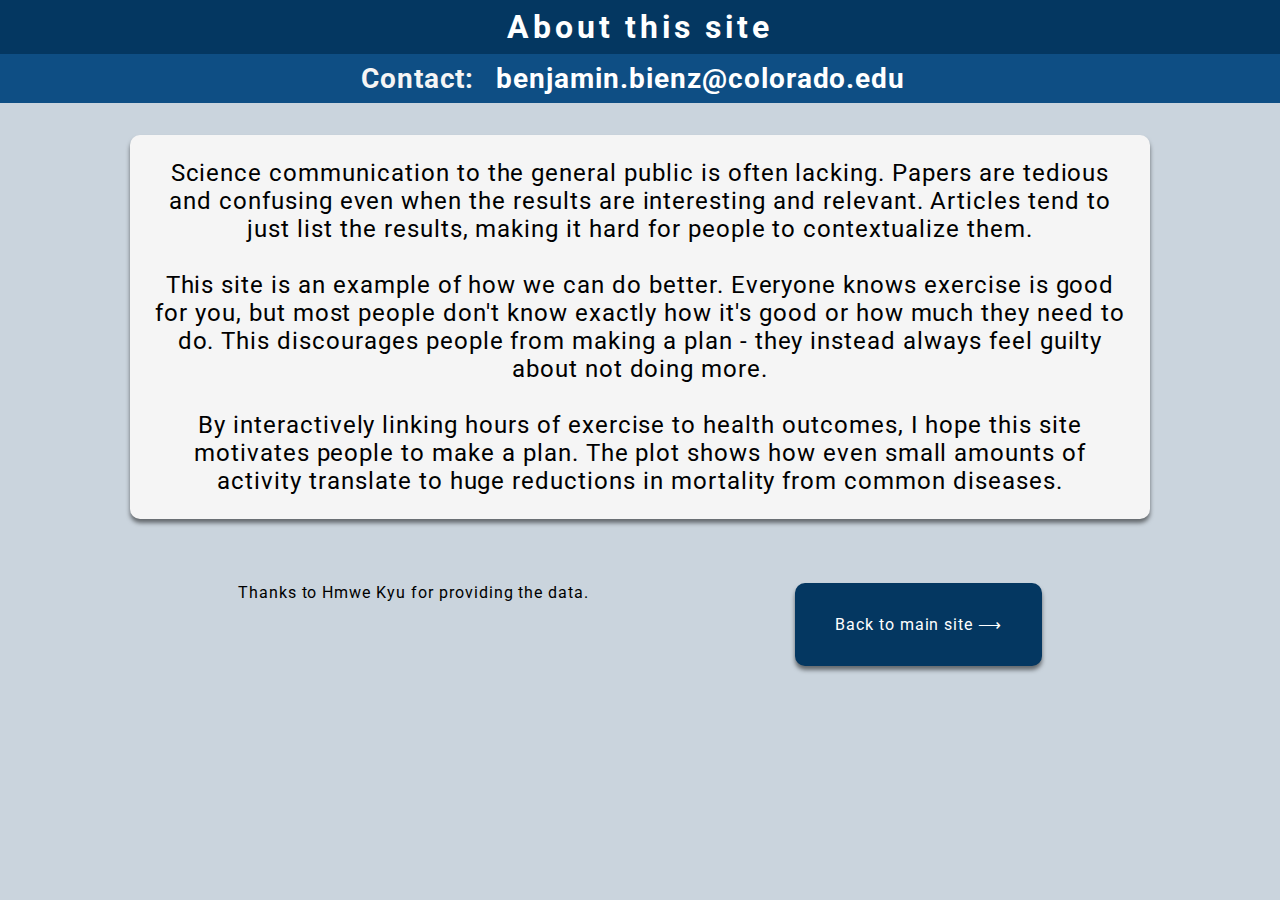
<file: about.html>
<!DOCTYPE html>
<html lang="en">
  <head>
    <meta charset="UTF-8" />
    <meta name="viewport" content="width=device-width, initial-scale=1.0" />

    <!-- Project styles and font -->
    <link
      href="https://fonts.googleapis.com/css2?family=Roboto&display=swap"
      rel="stylesheet"
    />
    <link href="css/palette.css" rel="stylesheet" />
    <link href="css/style.css" rel="stylesheet" />

    <title>About</title>
  </head>
  <body class="blue-1">
    <header class="centered-flex blue-4">
      <h1>About this site</h1>
    </header>

    <section class="vert-flex" style="flex-grow: 1">
      <div class="centered-flex blue-3">
        <h2>
          Contact:
          <a class="link" href="mailto:benjamin.bienz@colorado.edu"
            >benjamin.bienz@colorado.edu</a
          >
        </h2>
      </div>
      <div class="centered-flex some-padding">
        <div id="about" class="card">
          Science communication to the general public is often lacking. Papers
          are tedious and confusing even when the results are interesting and
          relevant. Articles tend to just list the results, making it hard for
          people to contextualize them.
          <br /><br />
          This site is an example of how we can do better. Everyone knows
          exercise is good for you, but most people don't know exactly how it's
          good or how much they need to do. This discourages people from making
          a plan - they instead always feel guilty about not doing more.
          <br /><br />
          By interactively linking hours of exercise to health outcomes, I hope
          this site motivates people to make a plan. The plot shows how even
          small amounts of activity translate to huge reductions in mortality
          from common diseases.
        </div>
      </div>
    </section>
    <footer class="spaced-flex some-padding">
      <div>Thanks to Hmwe Kyu for providing the data.</div>
      <div class="card blue-4 some-padding">
        <a class="link" href="index.html">Back to main site ⟶ </a>
      </div>
    </footer>
  </body>
</html>
</file>
<file: css/palette.css>
/* Generated using paletton.com */

.blue-1 {
  background-color: #cad4dd;
}
.blue-2 {
  background-color: #6a92b4;
}
.blue-0 {
  background-color: #336a98;
}
.blue-3 {
  background-color: #0e4e84;
}
.blue-4 {
  background-color: #043761;
}

.red-1 {
  background-color: #ffeae7;
}
.red-2 {
  background-color: #ff9e8e;
}
.red-0 {
  background-color: #ec5a43;
}
.red-3 {
  background-color: #cc2208;
}
.red-4 {
  background-color: #971400;
}

.green-1 {
  background-color: #d0e6d7;
}
.green-2 {
  background-color: #6fc88a;
}
.green-0 {
  background-color: #32ae57;
}
.green-3 {
  background-color: #069732;
}
.green-4 {
  background-color: #006f22;
}

.orange-1 {
  background-color: #fff5e7;
}
.orange-2 {
  background-color: #ffcf8e;
}
.orange-0 {
  background-color: #eca543;
}
.orange-3 {
  background-color: #cc7908;
}
.orange-4 {
  background-color: #975700;
}
</file>
<file: css/style.css>
html,
body {
  font-family: "Roboto", sans-serif;
  letter-spacing: 0.06em;
  margin: 0;
  max-width: 100%;
}

/* Typography */
h1 {
  font-size: 32px;
  color: white;
  letter-spacing: 0.12em;
  margin: 0.5rem;
}

h2 {
  font-size: 28px;
  color: whitesmoke;
  margin: 0.5rem;
}

.card-title {
  font-size: 24px;
  text-align: center;
  color: white;
  padding: 0.7rem;
  border-radius: 10px 10px 0% 0%;
}

.card-text {
  font-size: 20px;
  margin: 0 1.5vh;
  display: block;
  color: black;
}

.number {
  font-size: 32px;
  display: inline-block;
  min-height: 1.1em;
  min-width: 1.3em;
  line-height: 1.1em;
  text-align: center;
  padding: 0.1em 0.5em;
  border-radius: 5px;
  color: #ec5a43;
}

/* Layout */
body,
section {
  display: flex;
  flex-direction: column;
  flex-grow: 1;
}

#card-grid {
  display: grid;
  grid-template-columns: 1fr 60%;
  gap: 2vh;
  margin: 2vh;
}

#slider-layout {
  display: flex;
  flex-direction: column;
  justify-content: center;
  padding: 0 2em;
  width: 80%;
}

#plot-layout {
  height: 100%;
  min-height: 50vh;
}

.metric {
  display: flex;
  padding: 1vh;
}

.card {
  text-align: center;
  border-radius: 10px;
  box-shadow: 0 4px 4px rgba(0, 0, 0, 0.5);
  max-width: 100%;
}

#plot-card {
  grid-row: span 3;
}

#risk-card {
  max-width: 100%;
}

.link {
  margin: 0.5em;
  font-size: inherit;
  color: white;
  text-decoration: none;
  background-color: inherit;
  /* from https://stackoverflow.com/a/16683228 */
  -webkit-transition: color 1s;
  transition: color 1s;
}

.link:hover {
  color: orangered;
}

/* Utility classes */
.centered-flex {
  display: flex;
  justify-content: center;
  text-align: center;
}

.spaced-flex {
  display: flex;
  justify-content: space-evenly;
}

.spaced-between-flex {
  display: flex;
  justify-content: space-between;
}

.vert-flex {
  display: flex;
  flex-direction: column;
  justify-content: center;
}

.some-padding {
  padding: 2em;
}

.not-full-width {
  width: 85%;
}

/* About page */
#about {
  padding: 1em;
  background-color: whitesmoke;
  width: 80%;
  font-size: 24px;
}
</file>
